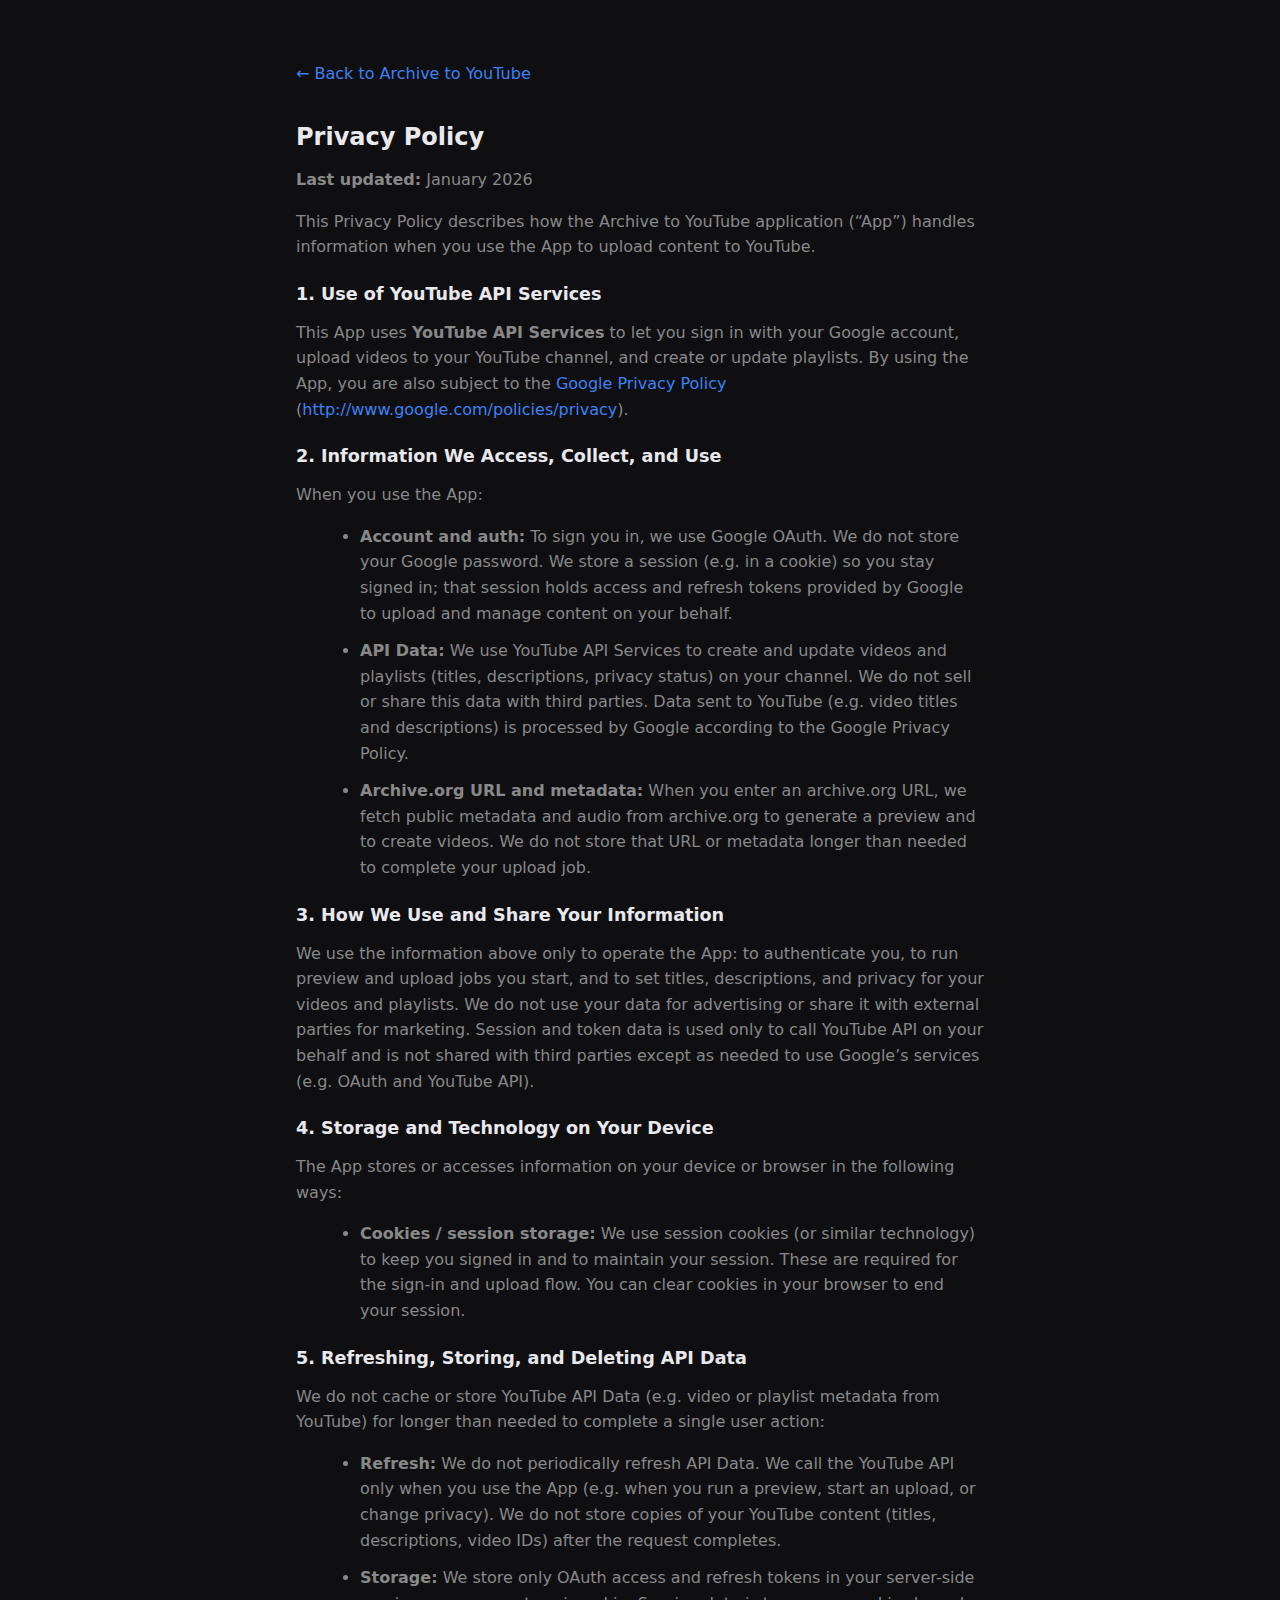
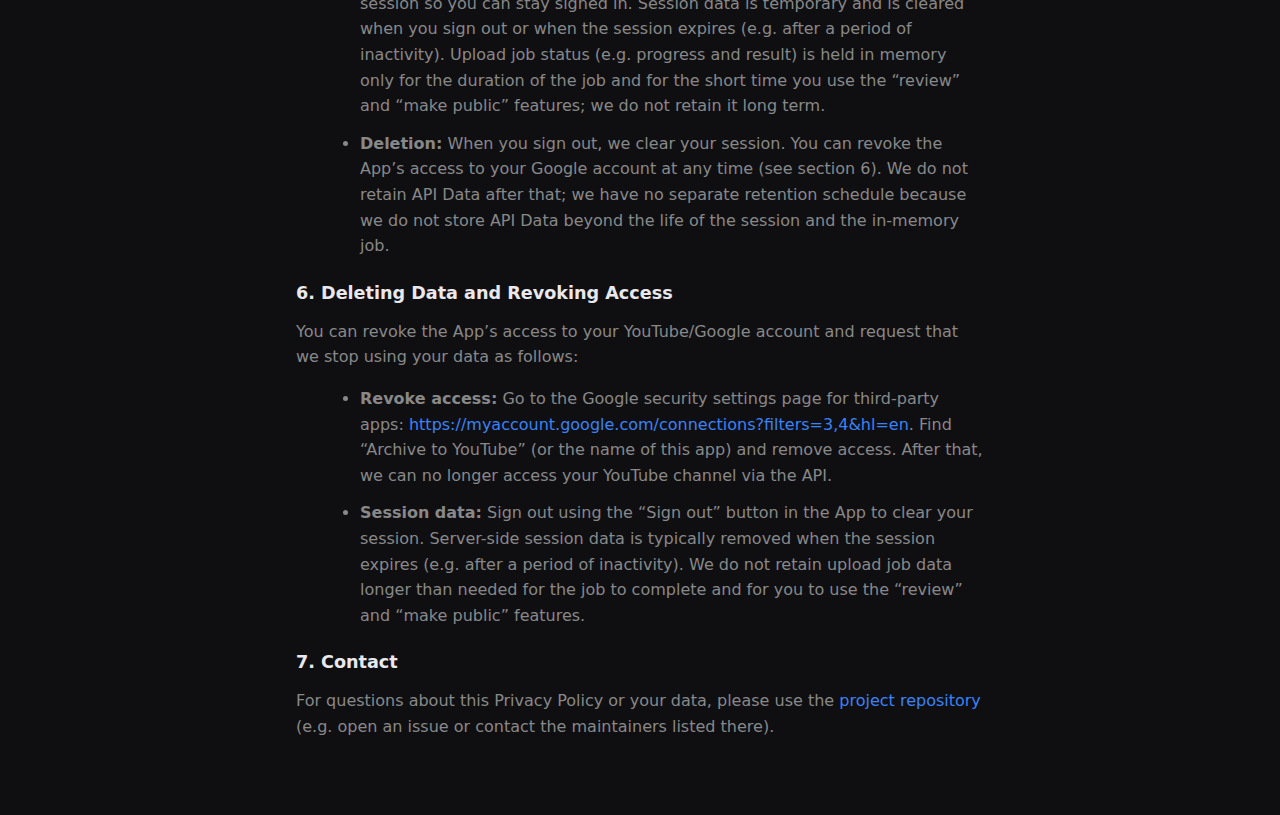
<file: frontend/privacy.html>
<!DOCTYPE html>
<html lang="en">
<head>
  <meta charset="UTF-8">
  <meta name="viewport" content="width=device-width, initial-scale=1.0">
  <title>Privacy Policy — Archive to YouTube</title>
  <link rel="stylesheet" href="static/css/style.css">
  <style>
    .legal-page { max-width: 720px; margin: 0 auto; padding: 2rem 1rem; }
    .legal-page h1 { font-size: 1.5rem; margin-bottom: 1rem; }
    .legal-page h2 { font-size: 1.1rem; margin-top: 1.5rem; margin-bottom: 0.5rem; }
    .legal-page p, .legal-page li { color: var(--text-muted); line-height: 1.6; margin-bottom: 0.75rem; }
    .legal-page a { color: var(--accent); }
    .legal-page ul { margin-left: 1.5rem; }
    .back-link { display: inline-block; margin-bottom: 1.5rem; color: var(--accent); text-decoration: none; }
    .back-link:hover { text-decoration: underline; }
  </style>
</head>
<body>
  <div class="legal-page">
    <a href="/archive-to-yt/app/" class="back-link">← Back to Archive to YouTube</a>
    <h1>Privacy Policy</h1>
    <p><strong>Last updated:</strong> January 2026</p>

    <p>This Privacy Policy describes how the Archive to YouTube application (“App”) handles information when you use the App to upload content to YouTube.</p>

    <h2>1. Use of YouTube API Services</h2>
    <p>This App uses <strong>YouTube API Services</strong> to let you sign in with your Google account, upload videos to your YouTube channel, and create or update playlists. By using the App, you are also subject to the <a href="https://www.google.com/policies/privacy" target="_blank" rel="noopener">Google Privacy Policy</a> (<a href="https://www.google.com/policies/privacy" target="_blank" rel="noopener">http://www.google.com/policies/privacy</a>).</p>

    <h2>2. Information We Access, Collect, and Use</h2>
    <p>When you use the App:</p>
    <ul>
      <li><strong>Account and auth:</strong> To sign you in, we use Google OAuth. We do not store your Google password. We store a session (e.g. in a cookie) so you stay signed in; that session holds access and refresh tokens provided by Google to upload and manage content on your behalf.</li>
      <li><strong>API Data:</strong> We use YouTube API Services to create and update videos and playlists (titles, descriptions, privacy status) on your channel. We do not sell or share this data with third parties. Data sent to YouTube (e.g. video titles and descriptions) is processed by Google according to the Google Privacy Policy.</li>
      <li><strong>Archive.org URL and metadata:</strong> When you enter an archive.org URL, we fetch public metadata and audio from archive.org to generate a preview and to create videos. We do not store that URL or metadata longer than needed to complete your upload job.</li>
    </ul>

    <h2>3. How We Use and Share Your Information</h2>
    <p>We use the information above only to operate the App: to authenticate you, to run preview and upload jobs you start, and to set titles, descriptions, and privacy for your videos and playlists. We do not use your data for advertising or share it with external parties for marketing. Session and token data is used only to call YouTube API on your behalf and is not shared with third parties except as needed to use Google’s services (e.g. OAuth and YouTube API).</p>

    <h2>4. Storage and Technology on Your Device</h2>
    <p>The App stores or accesses information on your device or browser in the following ways:</p>
    <ul>
      <li><strong>Cookies / session storage:</strong> We use session cookies (or similar technology) to keep you signed in and to maintain your session. These are required for the sign-in and upload flow. You can clear cookies in your browser to end your session.</li>
    </ul>

    <h2>5. Refreshing, Storing, and Deleting API Data</h2>
    <p>We do not cache or store YouTube API Data (e.g. video or playlist metadata from YouTube) for longer than needed to complete a single user action:</p>
    <ul>
      <li><strong>Refresh:</strong> We do not periodically refresh API Data. We call the YouTube API only when you use the App (e.g. when you run a preview, start an upload, or change privacy). We do not store copies of your YouTube content (titles, descriptions, video IDs) after the request completes.</li>
      <li><strong>Storage:</strong> We store only OAuth access and refresh tokens in your server-side session so you can stay signed in. Session data is temporary and is cleared when you sign out or when the session expires (e.g. after a period of inactivity). Upload job status (e.g. progress and result) is held in memory only for the duration of the job and for the short time you use the “review” and “make public” features; we do not retain it long term.</li>
      <li><strong>Deletion:</strong> When you sign out, we clear your session. You can revoke the App’s access to your Google account at any time (see section 6). We do not retain API Data after that; we have no separate retention schedule because we do not store API Data beyond the life of the session and the in-memory job.</li>
    </ul>

    <h2>6. Deleting Data and Revoking Access</h2>
    <p>You can revoke the App’s access to your YouTube/Google account and request that we stop using your data as follows:</p>
    <ul>
      <li><strong>Revoke access:</strong> Go to the Google security settings page for third-party apps: <a href="https://myaccount.google.com/connections?filters=3,4&hl=en" target="_blank" rel="noopener">https://myaccount.google.com/connections?filters=3,4&hl=en</a>. Find “Archive to YouTube” (or the name of this app) and remove access. After that, we can no longer access your YouTube channel via the API.</li>
      <li><strong>Session data:</strong> Sign out using the “Sign out” button in the App to clear your session. Server-side session data is typically removed when the session expires (e.g. after a period of inactivity). We do not retain upload job data longer than needed for the job to complete and for you to use the “review” and “make public” features.</li>
    </ul>

    <h2>7. Contact</h2>
    <p>For questions about this Privacy Policy or your data, please use the <a href="https://github.com/151henry151/archive-to-yt" target="_blank" rel="noopener">project repository</a> (e.g. open an issue or contact the maintainers listed there).</p>
  </div>
</body>
</html>
</file>
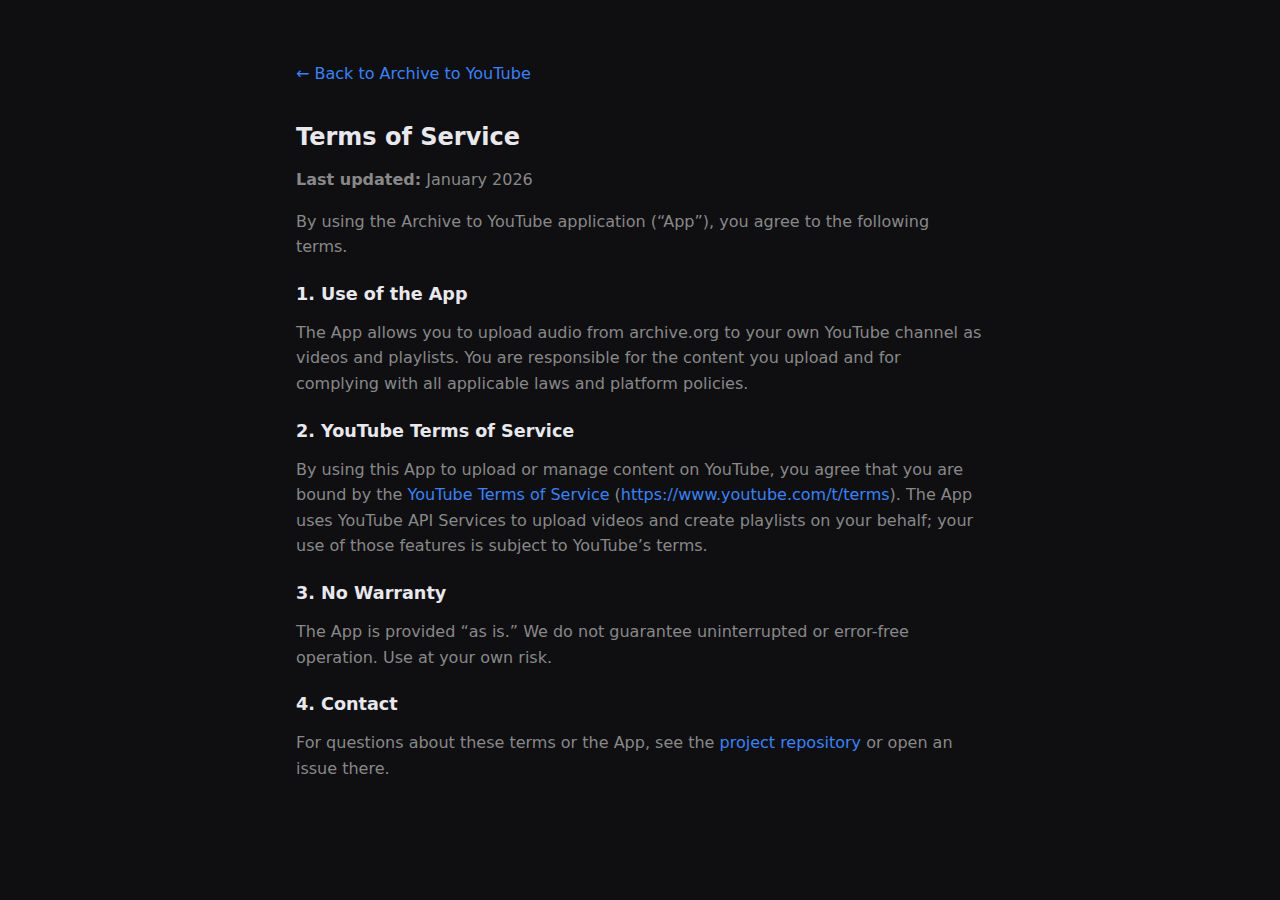
<file: frontend/terms.html>
<!DOCTYPE html>
<html lang="en">
<head>
  <meta charset="UTF-8">
  <meta name="viewport" content="width=device-width, initial-scale=1.0">
  <title>Terms of Service — Archive to YouTube</title>
  <link rel="stylesheet" href="static/css/style.css">
  <style>
    .legal-page { max-width: 720px; margin: 0 auto; padding: 2rem 1rem; }
    .legal-page h1 { font-size: 1.5rem; margin-bottom: 1rem; }
    .legal-page h2 { font-size: 1.1rem; margin-top: 1.5rem; margin-bottom: 0.5rem; }
    .legal-page p, .legal-page li { color: var(--text-muted); line-height: 1.6; margin-bottom: 0.75rem; }
    .legal-page a { color: var(--accent); }
    .legal-page ul { margin-left: 1.5rem; }
    .back-link { display: inline-block; margin-bottom: 1.5rem; color: var(--accent); text-decoration: none; }
    .back-link:hover { text-decoration: underline; }
  </style>
</head>
<body>
  <div class="legal-page">
    <a href="/archive-to-yt/app/" class="back-link">← Back to Archive to YouTube</a>
    <h1>Terms of Service</h1>
    <p><strong>Last updated:</strong> January 2026</p>

    <p>By using the Archive to YouTube application (“App”), you agree to the following terms.</p>

    <h2>1. Use of the App</h2>
    <p>The App allows you to upload audio from archive.org to your own YouTube channel as videos and playlists. You are responsible for the content you upload and for complying with all applicable laws and platform policies.</p>

    <h2>2. YouTube Terms of Service</h2>
    <p>By using this App to upload or manage content on YouTube, you agree that you are bound by the <a href="https://www.youtube.com/t/terms" target="_blank" rel="noopener">YouTube Terms of Service</a> (<a href="https://www.youtube.com/t/terms" target="_blank" rel="noopener">https://www.youtube.com/t/terms</a>). The App uses YouTube API Services to upload videos and create playlists on your behalf; your use of those features is subject to YouTube’s terms.</p>

    <h2>3. No Warranty</h2>
    <p>The App is provided “as is.” We do not guarantee uninterrupted or error-free operation. Use at your own risk.</p>

    <h2>4. Contact</h2>
    <p>For questions about these terms or the App, see the <a href="https://github.com/151henry151/archive-to-yt" target="_blank" rel="noopener">project repository</a> or open an issue there.</p>
  </div>
</body>
</html>
</file>
<file: frontend/static/css/style.css>
/* Archive to YouTube - Web UI */
:root {
  --bg: #0f0f12;
  --surface: #1a1a1f;
  --border: #2a2a32;
  --text: #e8e8ed;
  --text-muted: #888;
  --accent: #3b82f6;
  --accent-hover: #2563eb;
  --success: #22c55e;
  --error: #ef4444;
}

* {
  box-sizing: border-box;
}

body {
  font-family: system-ui, -apple-system, sans-serif;
  background: var(--bg);
  color: var(--text);
  margin: 0;
  padding: 2rem;
  min-height: 100vh;
}

.container {
  max-width: 720px;
  margin: 0 auto;
}

h1 {
  font-size: 1.5rem;
  margin-bottom: 2rem;
}

.card {
  background: var(--surface);
  border: 1px solid var(--border);
  border-radius: 8px;
  padding: 1.5rem;
  margin-bottom: 1.5rem;
}

.input-group {
  margin-bottom: 1rem;
}

label {
  display: block;
  font-size: 0.875rem;
  color: var(--text-muted);
  margin-bottom: 0.25rem;
}

input[type="text"],
input[type="url"] {
  width: 100%;
  padding: 0.75rem 1rem;
  font-size: 1rem;
  background: var(--bg);
  border: 1px solid var(--border);
  border-radius: 6px;
  color: var(--text);
}

input:focus {
  outline: none;
  border-color: var(--accent);
}

.btn {
  display: inline-block;
  padding: 0.75rem 1.5rem;
  font-size: 1rem;
  font-weight: 500;
  border: none;
  border-radius: 6px;
  cursor: pointer;
  transition: background 0.15s;
}

.btn-primary {
  background: var(--accent);
  color: white;
}

.btn-primary:hover {
  background: var(--accent-hover);
}

.btn-secondary {
  background: var(--border);
  color: var(--text);
}

.btn-secondary:hover {
  background: #3a3a42;
}

.btn:disabled {
  opacity: 0.5;
  cursor: not-allowed;
}

.mt-2 { margin-top: 1rem; }
.mb-2 { margin-bottom: 1rem; }

.error {
  color: var(--error);
  font-size: 0.875rem;
  margin-top: 0.5rem;
}

.success {
  color: var(--success);
}

a {
  color: var(--accent);
  text-decoration: none;
}

a:hover {
  text-decoration: underline;
}

table {
  width: 100%;
  border-collapse: collapse;
}

th, td {
  padding: 0.5rem;
  text-align: left;
  border-bottom: 1px solid var(--border);
}

th {
  font-size: 0.75rem;
  text-transform: uppercase;
  color: var(--text-muted);
}

.progress {
  margin: 1rem 0;
}

.progress-bar {
  height: 6px;
  background: var(--border);
  border-radius: 3px;
  overflow: hidden;
}

.progress-bar-fill {
  height: 100%;
  background: var(--accent);
  transition: width 0.3s;
}

.progress-text {
  font-size: 0.875rem;
  color: var(--text-muted);
  margin-top: 0.25rem;
}

.hidden { display: none !important; }

/* Spinner for loading states */
.spinner {
  display: inline-block;
  width: 1em;
  height: 1em;
  border: 2px solid var(--border);
  border-top-color: var(--accent);
  border-radius: 50%;
  animation: spin 0.8s linear infinite;
  vertical-align: middle;
  margin-right: 0.25rem;
}

@keyframes spin {
  to { transform: rotate(360deg); }
}

/* Indeterminate progress bar (animated when we don't have numeric progress) */
.progress-bar-indeterminate {
  position: absolute;
  top: 0;
  left: 0;
  right: 0;
  height: 100%;
  background: linear-gradient(
    90deg,
    transparent 0%,
    var(--accent) 40%,
    var(--accent) 60%,
    transparent 100%
  );
  background-size: 200% 100%;
  animation: indeterminate 1.5s ease-in-out infinite;
}

@keyframes indeterminate {
  0% { background-position: 200% 0; }
  100% { background-position: -200% 0; }
}

.progress-step {
  font-size: 0.875rem;
  color: var(--text-muted);
  margin-top: 0.25rem;
}
</file>
